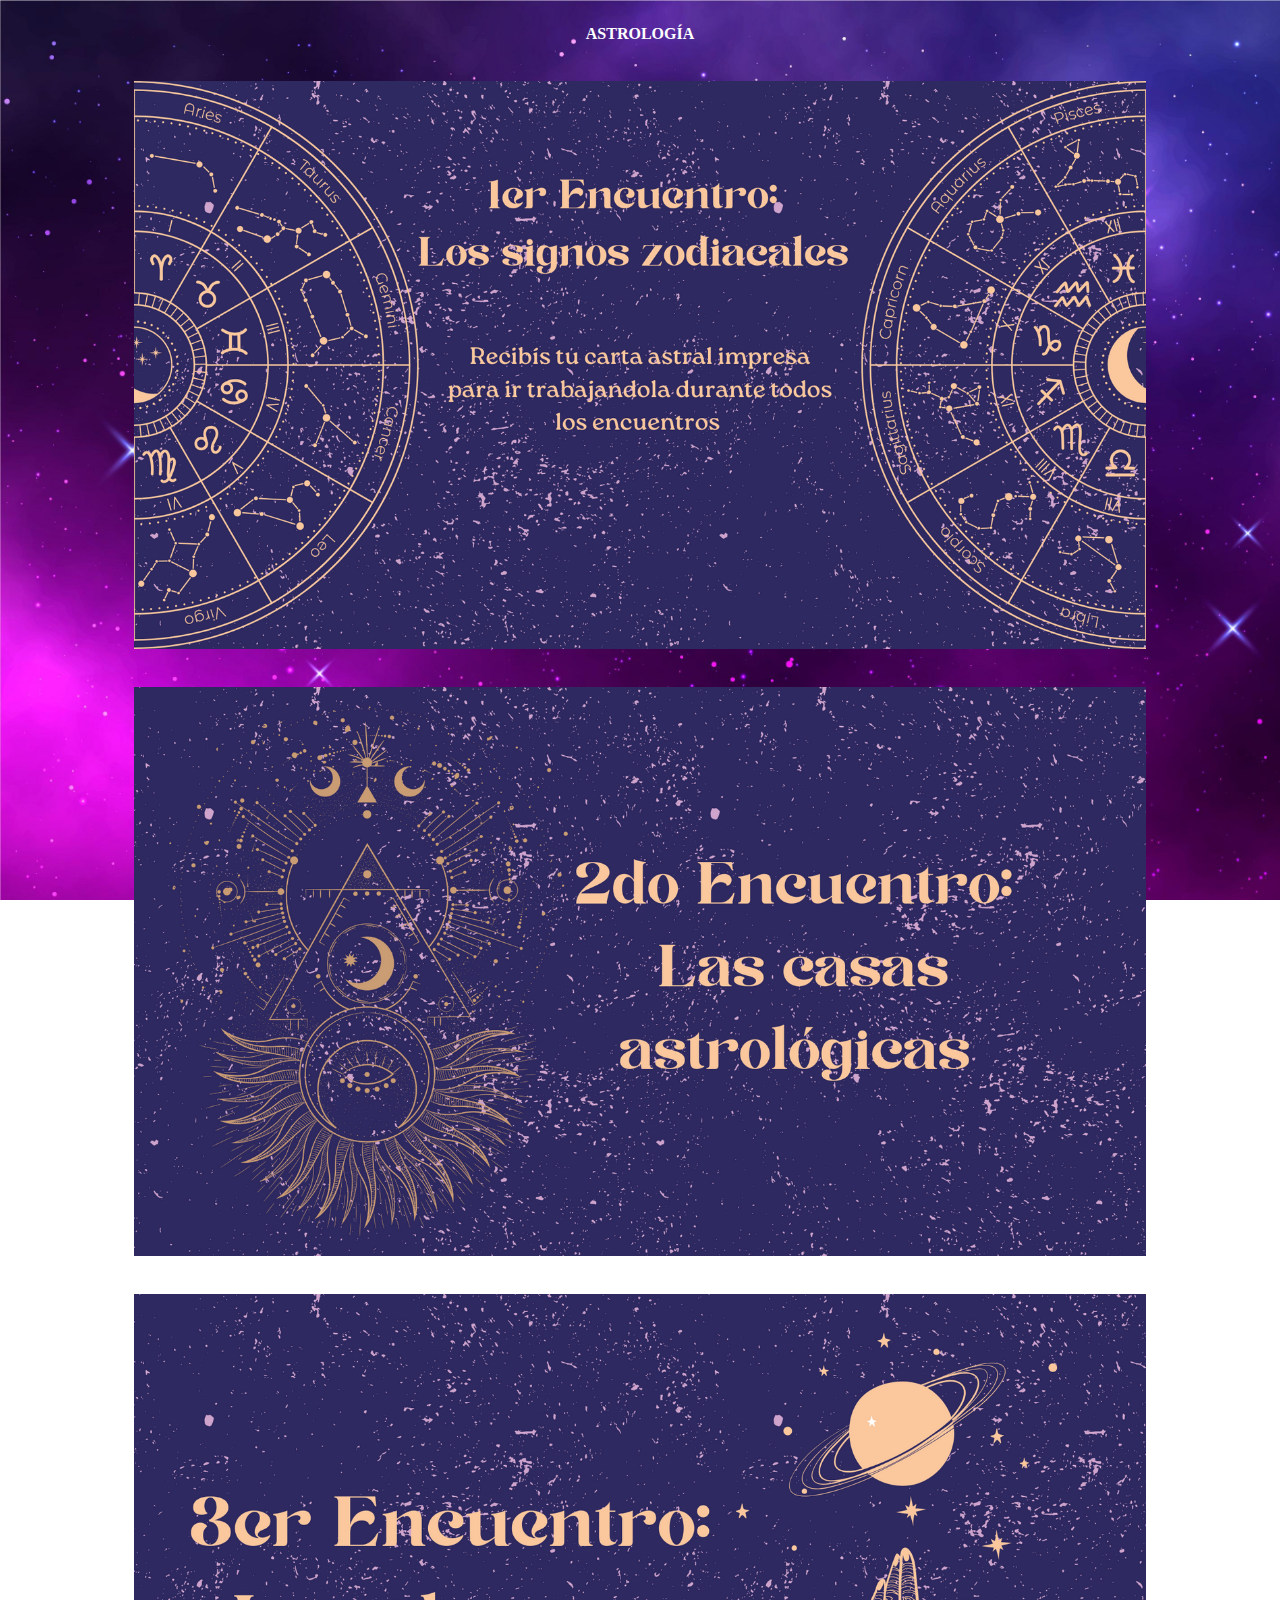
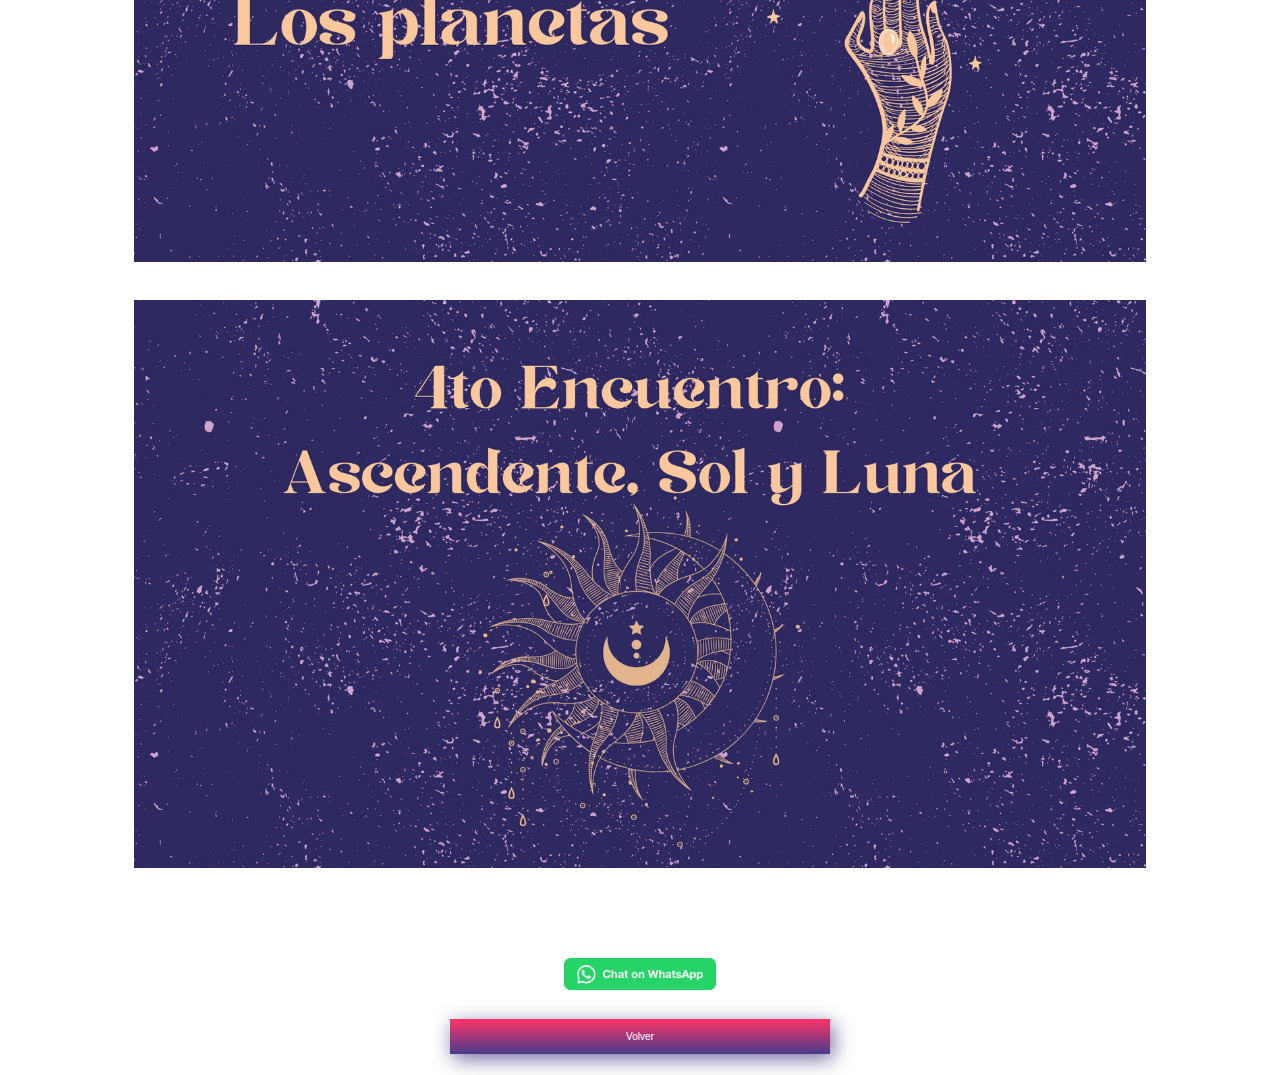
<file: pages/astrologia.html>
<!DOCTYPE html>
<html lang="es">

<head>
    <meta charset="UTF-8">
    <meta name="viewport" content="width=device-width, initial-scale=1.0">
    <link rel="stylesheet" href="../css/estilo_paginas_terapias.css">
    <link rel="stylesheet" href="../css/estilo_boton_volver.css">
    <link href="../css/estilo_whatapp_chat_on.css" rel="stylesheet" />

    <title>Astrología</title>
    <link rel="icon" href="/Practicas-Profesionalizantes/img/iconos/logo_lila.ico">
</head>

<body>
    <header>
        <h1>ASTROLOGÍA</h1>
    </header>
    <section class="center">
        <div>
            <img src="../img/Atrología/Primer_encuentro.png" alt="Primer_Encuentro">
        </div>
        <div>
            <img src="../img/Atrología/Segundo_encuentro.png" alt="Segundo_Encuentro">
        </div>
        <div>
            <img src="../img/Atrología/Tercer_encuentro.png" alt="Tercer_Encuentro">
        </div>
        <div>
            <img src="../img/Atrología/Cuarto_encuentro.png" alt="Cuarto_Encuentro">
        </div>
        <h2>Para realizar el Curso de Astrología comunicate conmigo:</h2>
        <div class="wsp_ubicacion">
            <div class="imagenes">
                <a href="https://wa.me/5491141615646?text=Hola%20estoy%20interesado/a%20en%20realizar%20el%20curso%20de%20Astrología."
                    target="_blank">
                    <img title="Whatsapp" src="../img/iconos//Whastapp_chat_on.png" alt="Icono Whatsapp">
                </a>
            </div>
        </div>
        <button class="botonvolver">
            <a class="boton_volver_text" href="../index.html">Volver</a>
        </button>
    </section>
</body>

</html>
</file>
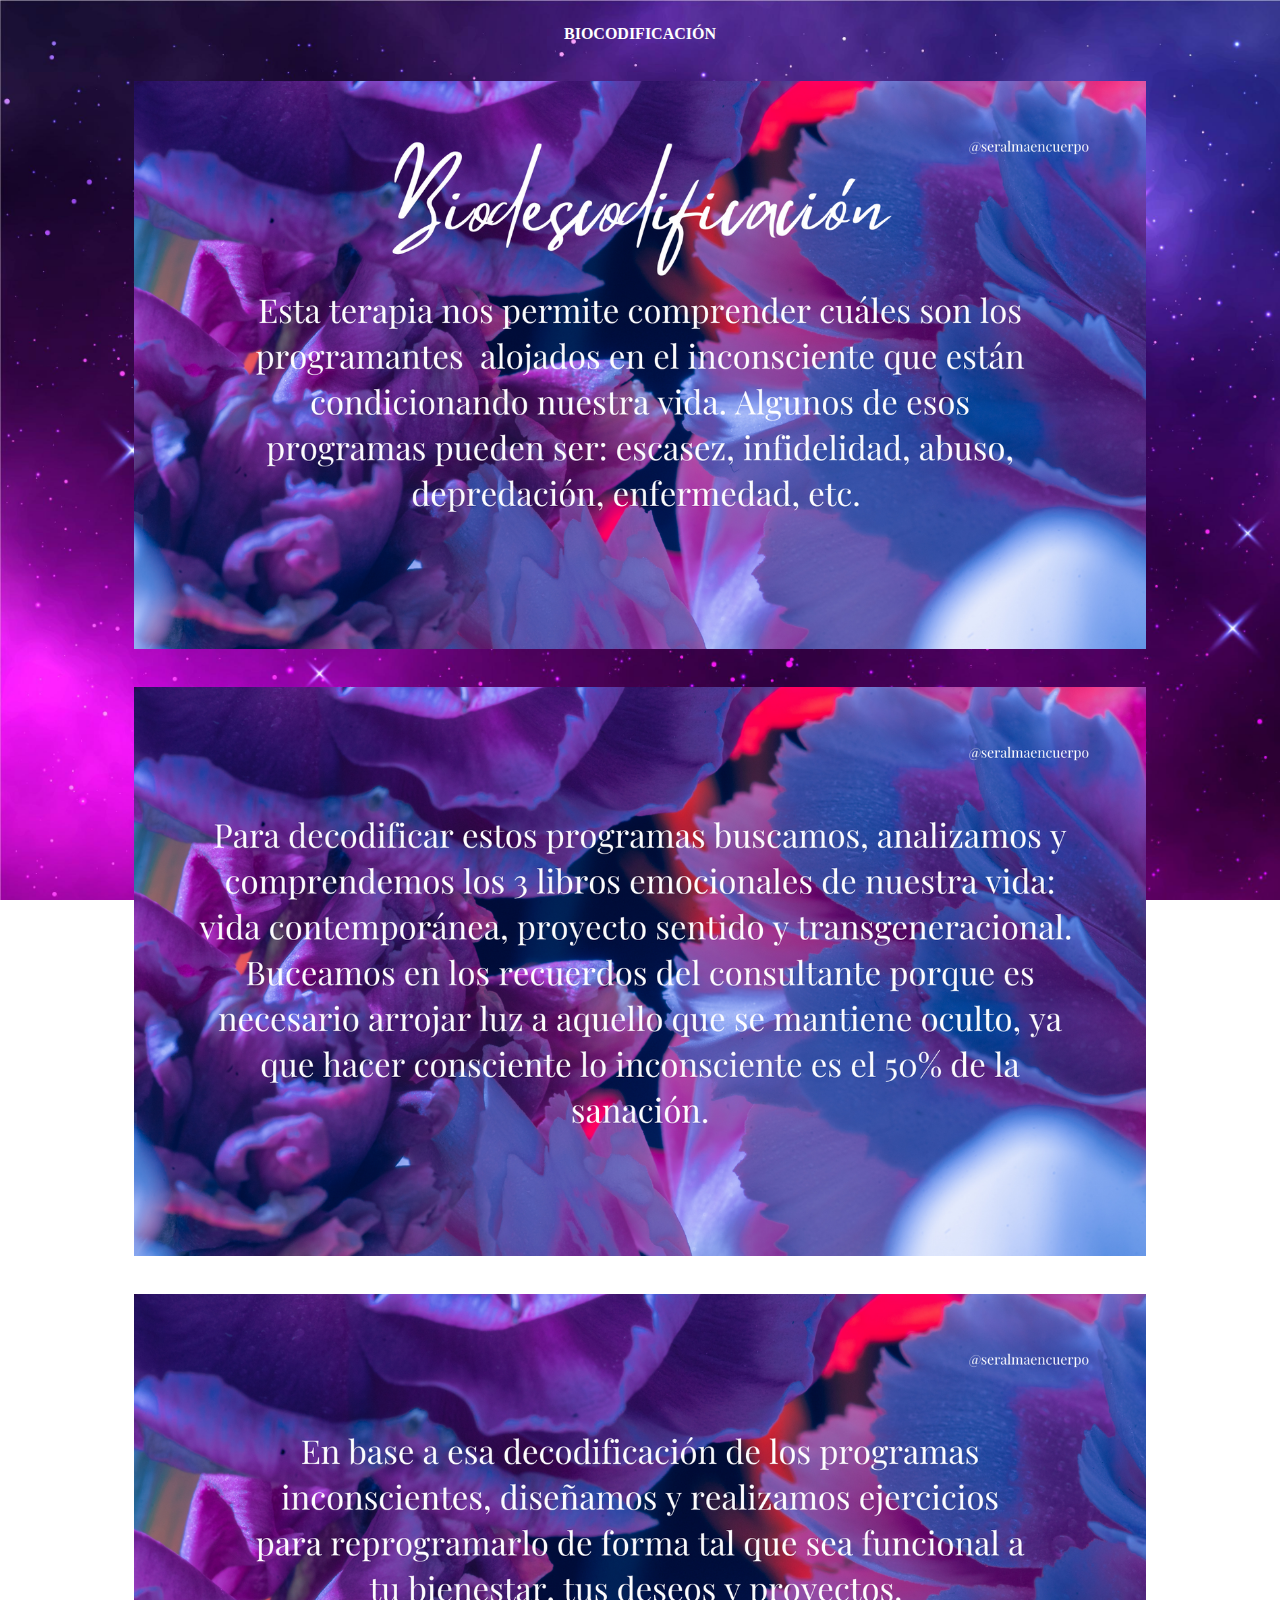
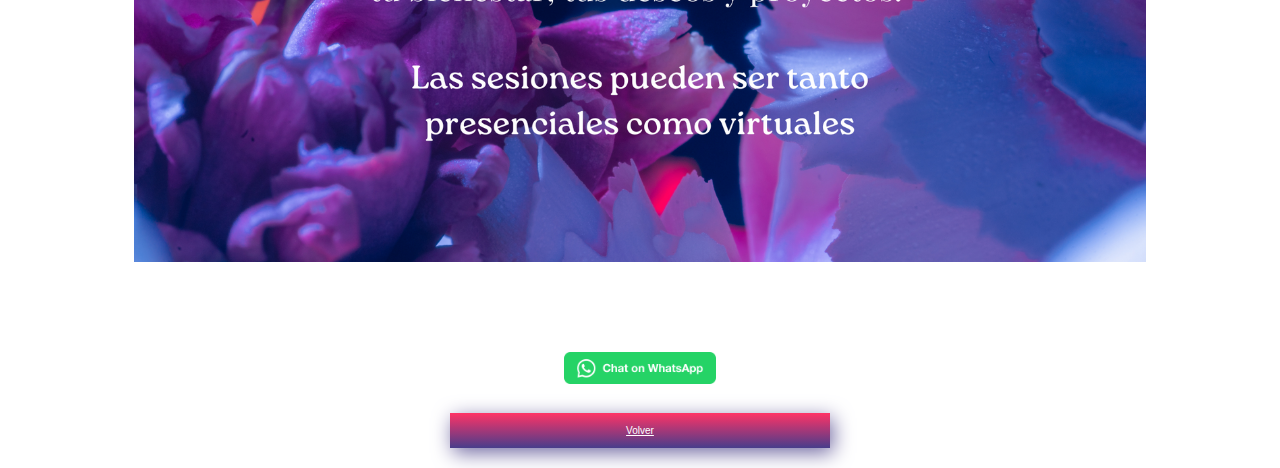
<file: pages/biocodificacion.html>
<!DOCTYPE html>
<html lang="es">

<head>
    <meta charset="UTF-8">
    <meta name="viewport" content="width=device-width, initial-scale=1.0">
    <link rel="stylesheet" href="../css/estilo_paginas_terapias.css">
    <link rel="stylesheet" href="../css/estilo_boton_volver.css">
    <link href="../css/estilo_whatapp_chat_on.css" rel="stylesheet" />

    <title>Biocodificación</title>
</head>

<body>
    <header>
        <h1>BIOCODIFICACIÓN</h1>
    </header>
    <section class="center">
        <div>
            <img src="../img/Biocodificacion/Biocodificacion.png" alt="Liberación_Emocional_1">
        </div>
        <div>
            <img src="../img/Biocodificacion/Biocodificacion_1.png" alt="Liberación_Emocional_2">
        </div>
        <div>
            <img src="../img/Biocodificacion/Biocodificacion_2.png" alt="Liberación_Emocional_3">
        </div>
        <h2>Para realizar la terapia de Biocodificación comunicate conmigo:</h2>
        <div class="wsp_ubicacion">
            <div class="imagenes">
                <a href="https://wa.me/5491141615646?text=Hola%20estoy%20interesado/a%20en%20realizar%20la%20terapia%20de%20Biocodificación%20Emocional."
                    target="_blank">
                    <img title="Whatsapp" src="../img/iconos//Whastapp_chat_on.png" alt="Icono Whatsapp">
                </a>
            </div>
        </div>
        <button class="botonvolver">
            <a href="../index.html" style="color: white;">Volver</a>
        </button>
    </section>
</body>

</html>
</file>
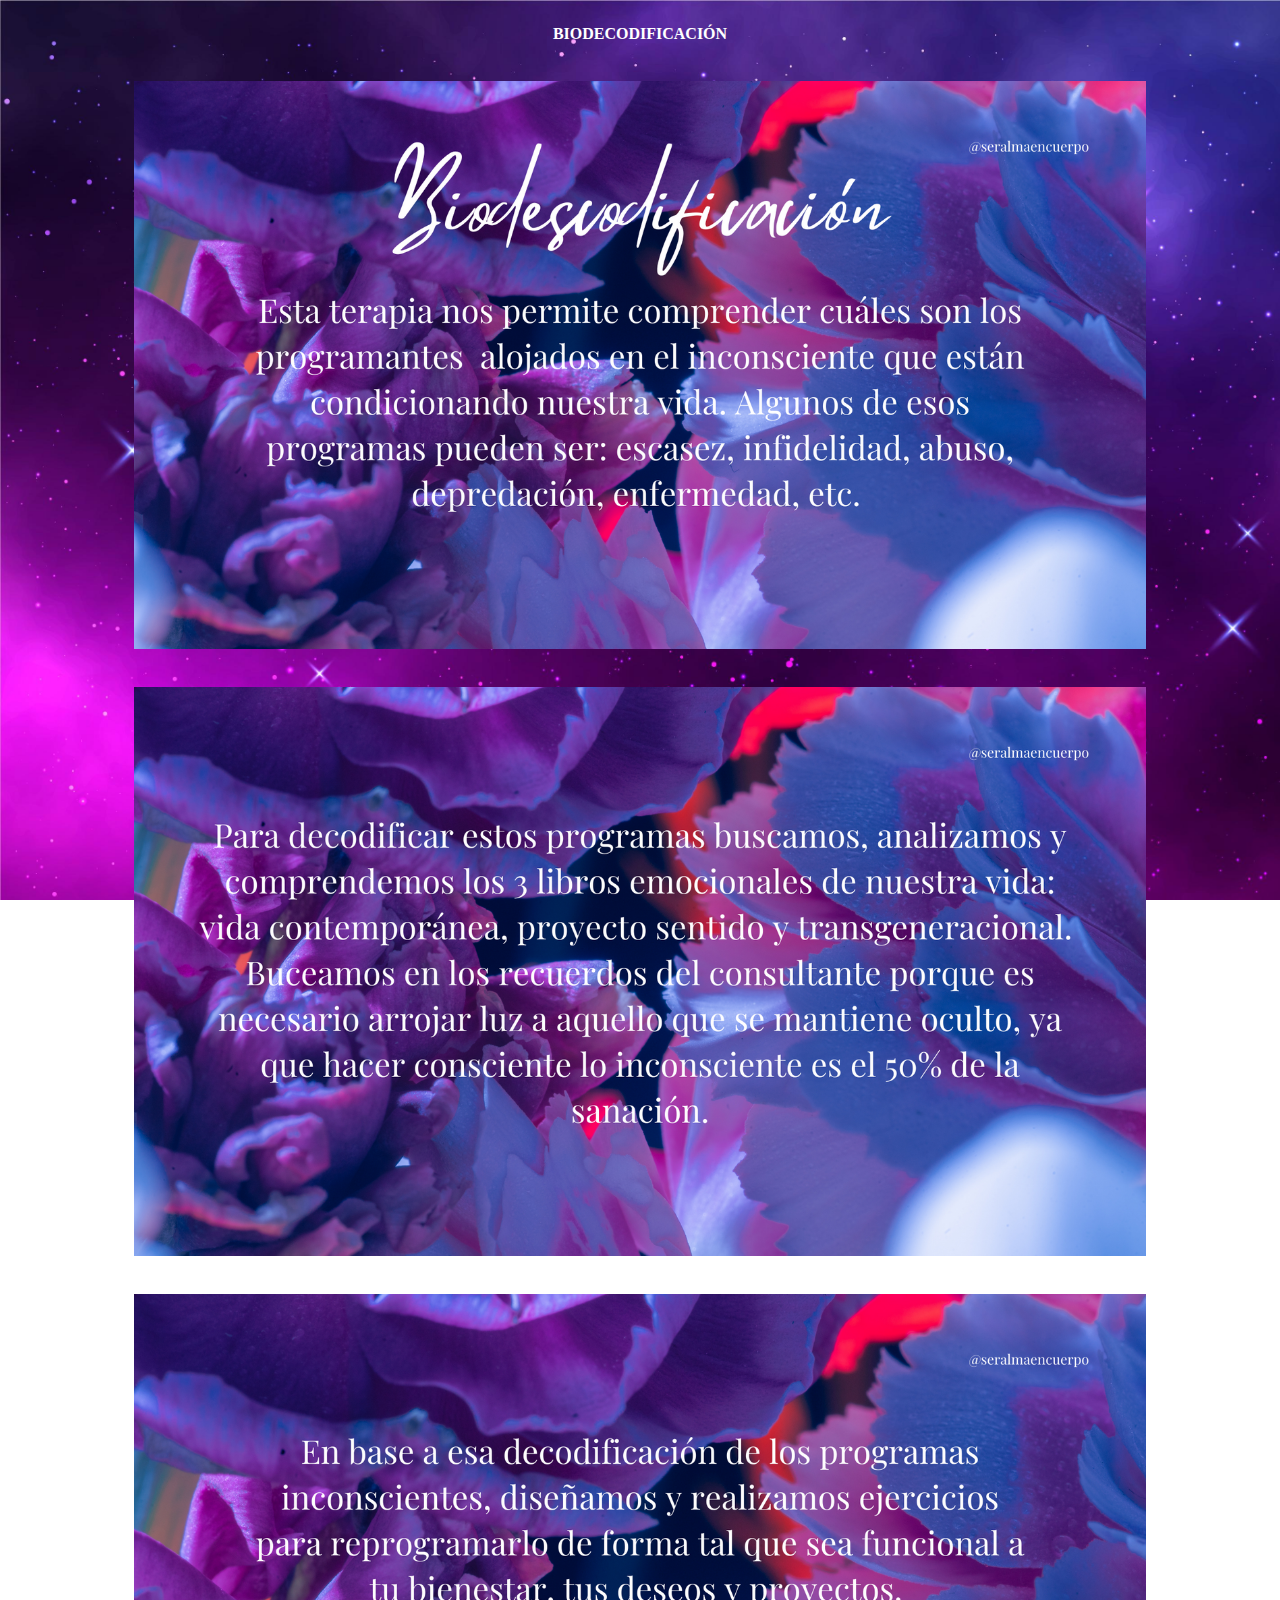
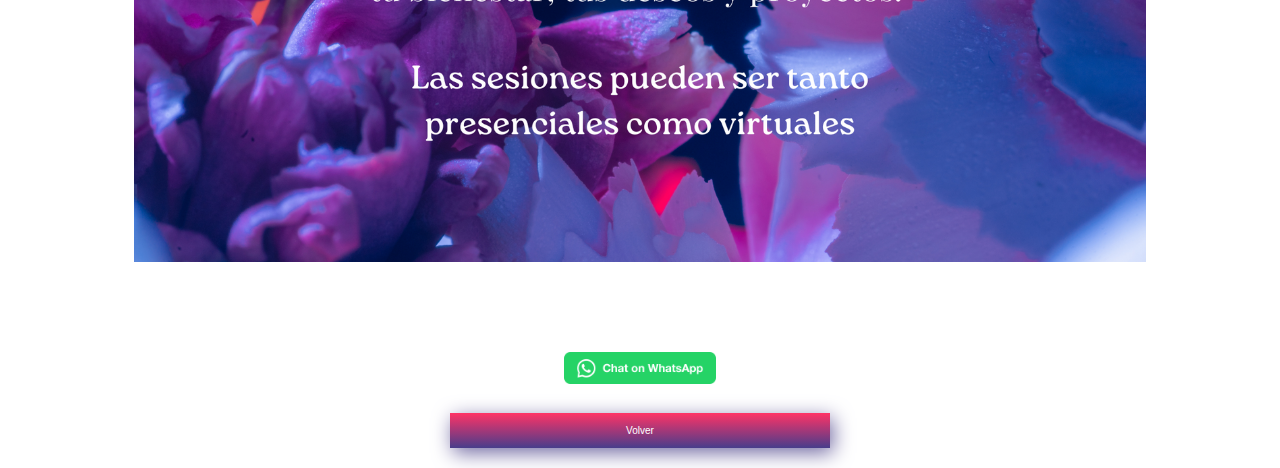
<file: pages/biodecodificacion.html>
<!DOCTYPE html>
<html lang="es">

<head>
    <meta charset="UTF-8">
    <meta name="viewport" content="width=device-width, initial-scale=1.0">
    <link rel="stylesheet" href="../css/estilo_paginas_terapias.css">
    <link rel="stylesheet" href="../css/estilo_boton_volver.css">
    <link href="../css/estilo_whatapp_chat_on.css" rel="stylesheet" />

    <title>Biodecodificación</title>
    <link rel="icon" href="/Practicas-Profesionalizantes/img/iconos/logo_lila.ico">
</head>

<body>
    <header>
        <h1>BIODECODIFICACIÓN</h1>
    </header>
    <section class="center">
        <div>
            <img src="../img/Biocodificacion/Biocodificacion.png" alt="Liberación_Emocional_1">
        </div>
        <div>
            <img src="../img/Biocodificacion/Biocodificacion_1.png" alt="Liberación_Emocional_2">
        </div>
        <div>
            <img src="../img/Biocodificacion/Biocodificacion_2.png" alt="Liberación_Emocional_3">
        </div>
        <h2>Para realizar la terapia de Biodecodificación comunicate conmigo:</h2>
        <div class="wsp_ubicacion">
            <div class="imagenes">
                <a href="https://wa.me/5491141615646?text=Hola%20estoy%20interesado/a%20en%20realizar%20la%20terapia%20de%20Biocodificación%20Emocional."
                    target="_blank">
                    <img title="Whatsapp" src="../img/iconos//Whastapp_chat_on.png" alt="Icono Whatsapp">
                </a>
            </div>
        </div>
        <button class="botonvolver">
            <a class="boton_volver_text" href="../index.html" style="color: white;">Volver</a>
        </button>
    </section>
</body>

</html>
</file>
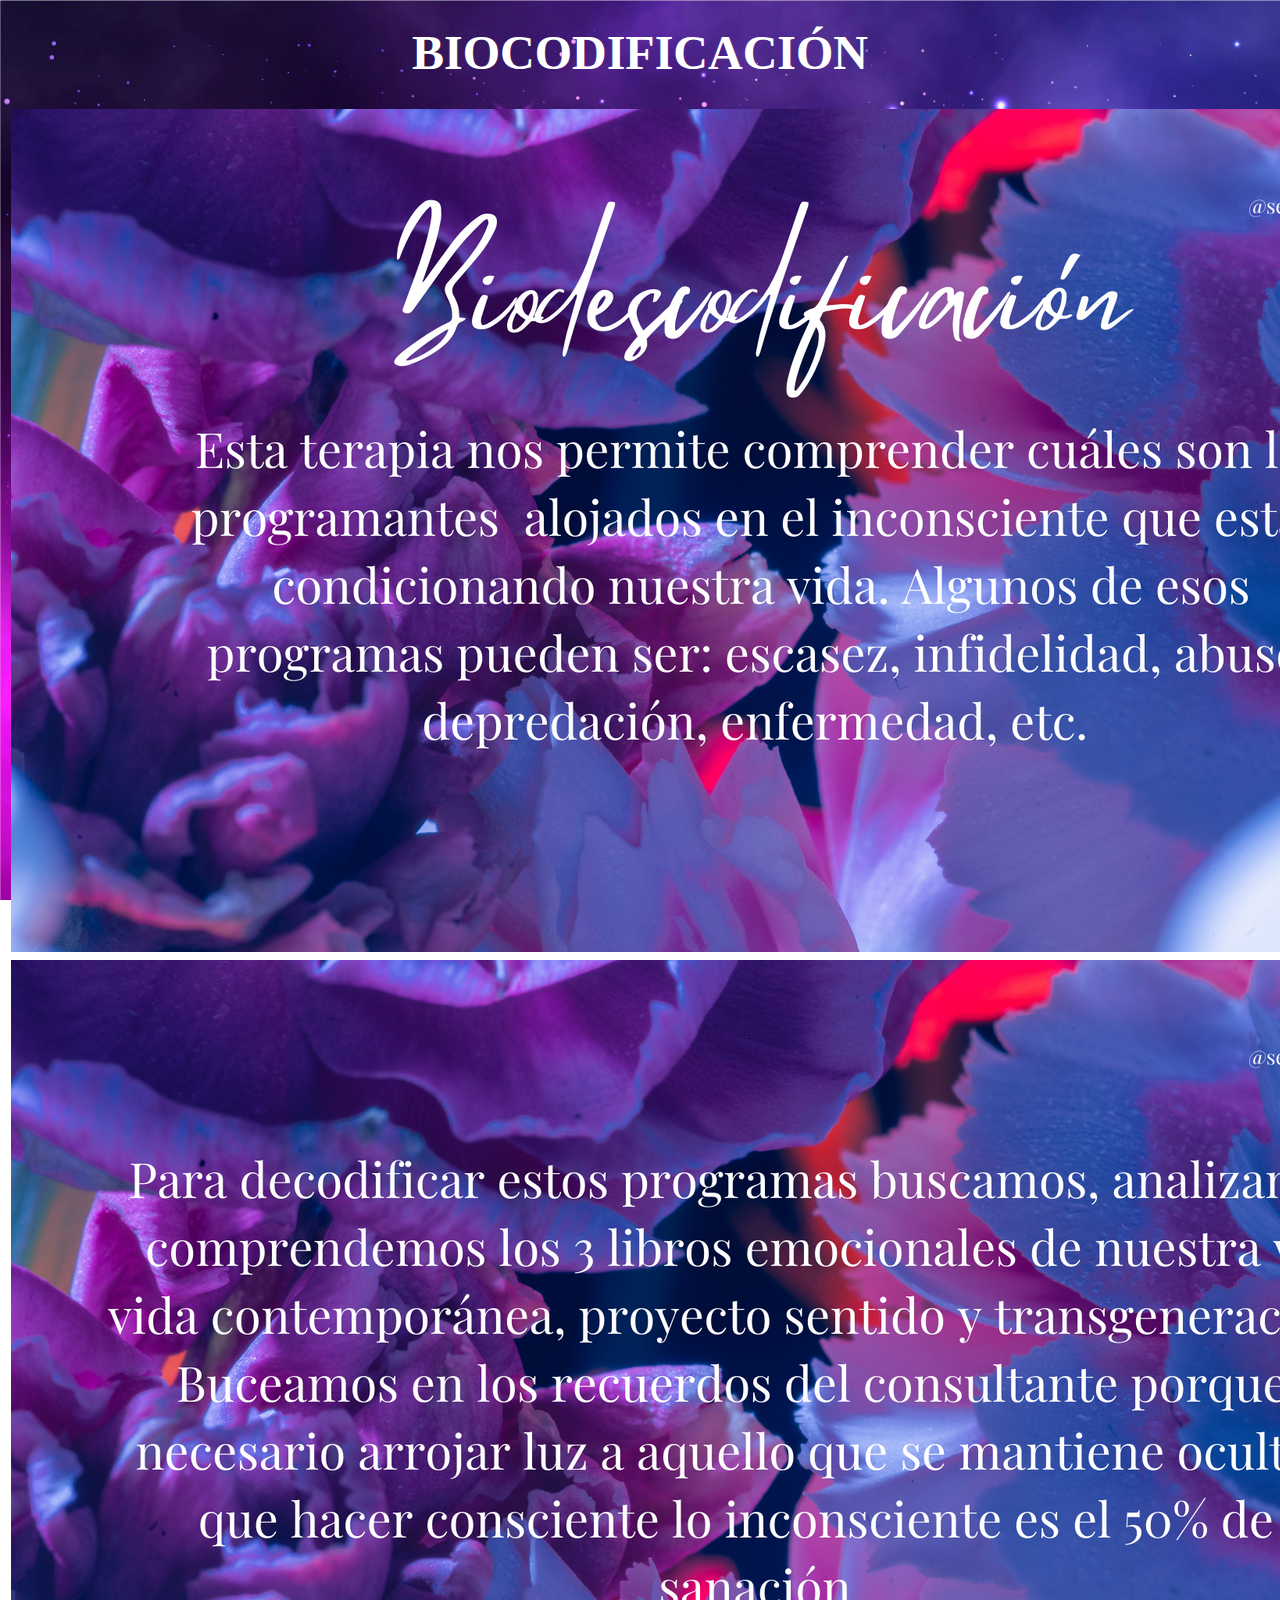
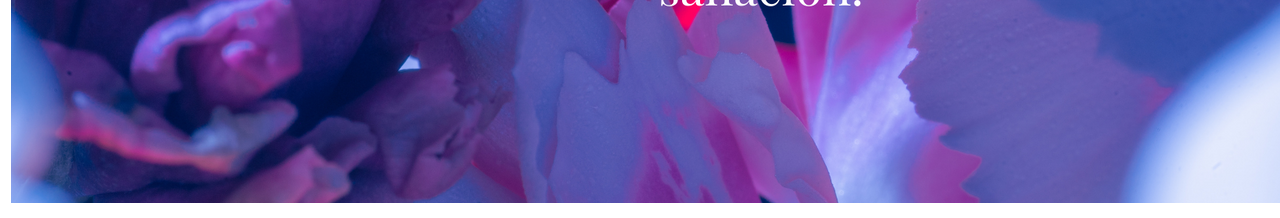
<file: pages/curso_biocodificacion.html>
<!DOCTYPE html>
<html lang="es">

<head>
    <meta charset="UTF-8">
    <meta name="viewport" content="width=device-width, initial-scale=1.0">
    <title>Biocodificación</title>
    <link rel="stylesheet" href="../css/estilo_biocodificacion.css">
</head>

<body>
    <header>
        <h1>BIOCODIFICACIÓN</h1>
    <header>
    <table class="imagenes-box">
        <div>
            <tr ><!-- FILA 1 -->
                <td ><!-- COLUMNA 1 -->
                    <div class="fila_uno">
                        <img src="../img/Biocodificacion/Biocodificacion.png" alt="Liberacion Emocional 1">
                    </div>
                </td>
            </tr>
        </div>
        <div>
            <tr><!-- FILA 2 -->
                <td><!-- COLUMNA 1 -->
                    <div class="imagenes">
                        <img src="../img/Biocodificacion/Biocodificacion_1.png" alt="Liberacion Emocional 1">
                    </div>
                </td>
                <td><!-- COLUMNA 2 -->
                    <div class="imagenes">
                        <img src="../img/Biocodificacion/Biocodificacion_2.png" alt="Liberacion Emocional 2">
                    </div>
                </td>
            </tr>
        </div>
    </table>
</body>
</html>
</file>
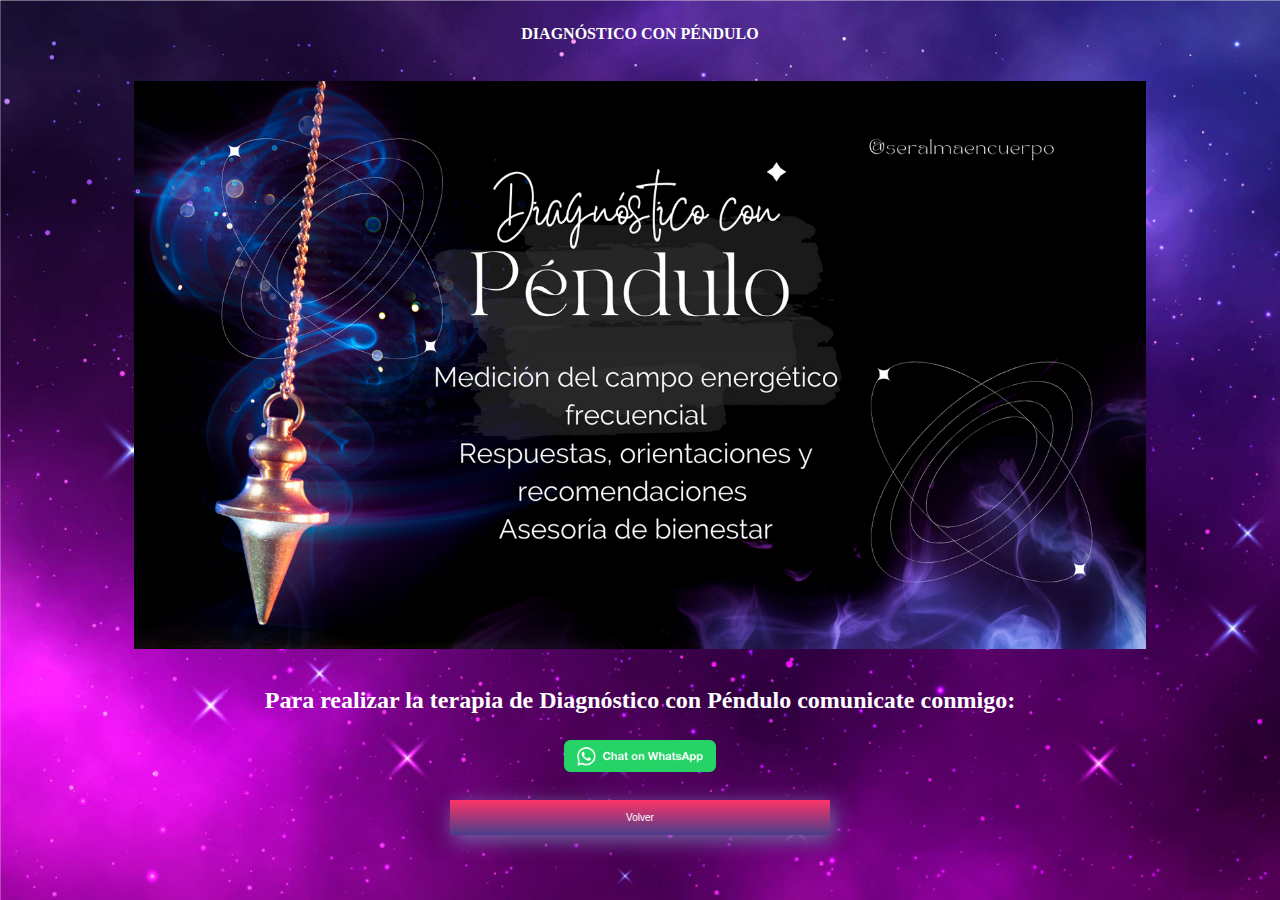
<file: pages/diagnostico_con_pendulo.html>
<!DOCTYPE html>
<html lang="es">

<head>
    <meta charset="UTF-8">
    <meta name="viewport" content="width=device-width, initial-scale=1.0">
    <link rel="stylesheet" href="../css/estilo_paginas_terapias.css">
    <link rel="stylesheet" href="../css/estilo_boton_volver.css">
    <link href="../css/estilo_whatapp_chat_on.css" rel="stylesheet" />

    <title>Diagnóstico con Péndulo</title>
    <link rel="icon" href="/Practicas-Profesionalizantes/img/iconos/logo_lila.ico">
</head>

<body>
    <header>
        <h1>DIAGNÓSTICO CON PÉNDULO</h1>
    </header>
    <section class="center">
        <div>
            <img src="../img/Diasnostico_con_pendulo.png" alt="Diasgnóstico_con_Péndulo">
        </div>
        <h2>Para realizar la terapia de Diagnóstico con Péndulo comunicate conmigo:</h2>
        <div class="wsp_ubicacion">
            <div class="imagenes">
                <a href="https://wa.me/5491141615646?text=Hola%20estoy%20interesado/a%20en%20realizar%20el%20curso%20de%20Astrología."
                    target="_blank">
                    <img title="Whatsapp" src="../img/iconos//Whastapp_chat_on.png" alt="Icono Whatsapp">
                </a>
            </div>
        </div>
        <button class="botonvolver">
            <a class="boton_volver_text" href="../index.html" style="color: white;">Volver</a>
        </button>
    </section>
</body>

</html>
</file>
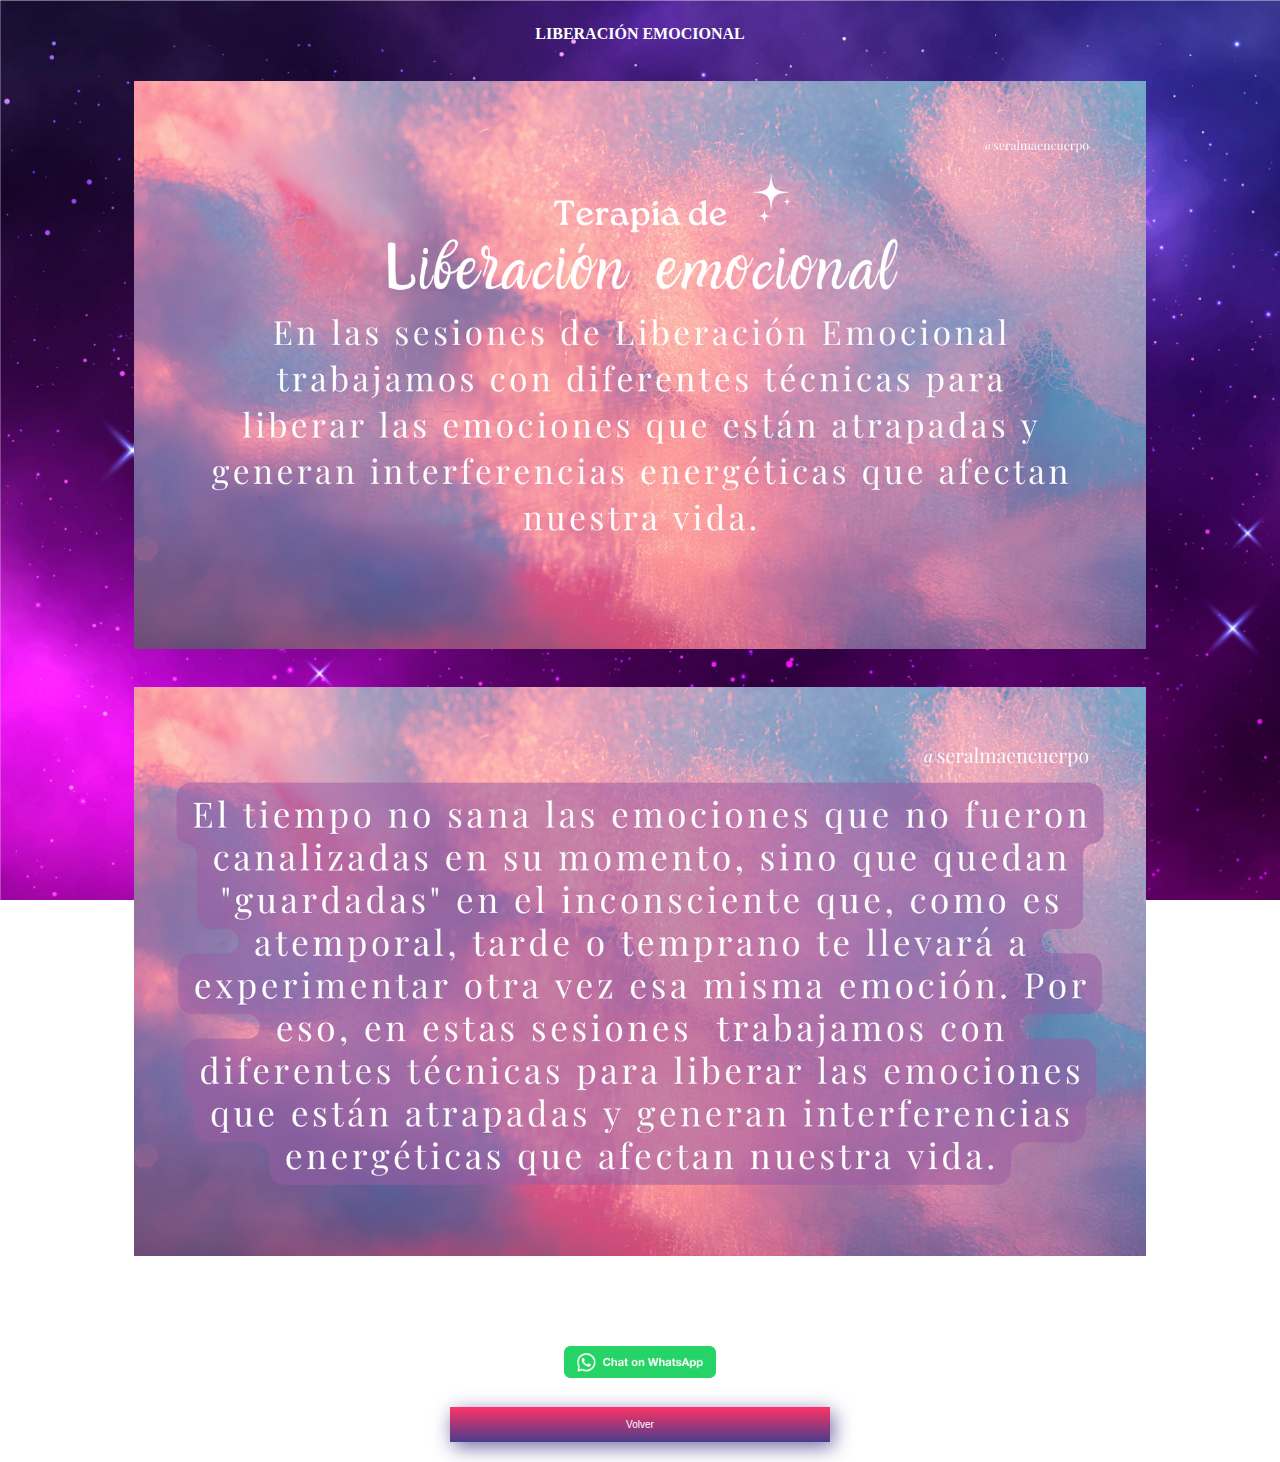
<file: pages/liberacion_emocional.html>
<!DOCTYPE html>
<html lang="es">

<head>
    <meta charset="UTF-8">
    <meta name="viewport" content="width=device-width, initial-scale=1.0">
    <link rel="stylesheet" href="../css/estilo_paginas_terapias.css">
    <link rel="stylesheet" href="../css/estilo_boton_volver.css">
    <link href="../css/estilo_whatapp_chat_on.css" rel="stylesheet" />

    <title>Liberacion Emocional</title>
    <link rel="icon" href="/Practicas-Profesionalizantes/img/iconos/logo_lila.ico">
</head>

<body>
    <header>
        <h1>LIBERACIÓN EMOCIONAL</h1>
    </header>
    <section class="center">
        <div>
            <img src="../img/Liberación_emocional/Liberación_emocional_2.png" alt="Liberación_Emocional_2">
        </div>
        <div>
            <img src="../img/Liberación_emocional/Info_Liberación_Emocional.png" alt="Liberación_Emocional_1">
        </div>
        <h2>Para realizar la terapia de Liberación Emocional comunicate conmigo:</h2>
        <div class="wsp_ubicacion">
            <div class="imagenes">
                <a href="https://wa.me/5491141615646?text=Hola%20estoy%20interesado/a%20en%20realizar%20la%20terapia%20de%20Liberación%20Emocional."
                    target="_blank">
                    <img title="Whatsapp" src="../img/iconos//Whastapp_chat_on.png" alt="Icono Whatsapp">
                </a>
            </div>
        </div>
        <button class="botonvolver">
            <a class="boton_volver_text" href="../index.html" style="color: white;">Volver</a>
        </button>
    </section>
</body>

</html>
</file>
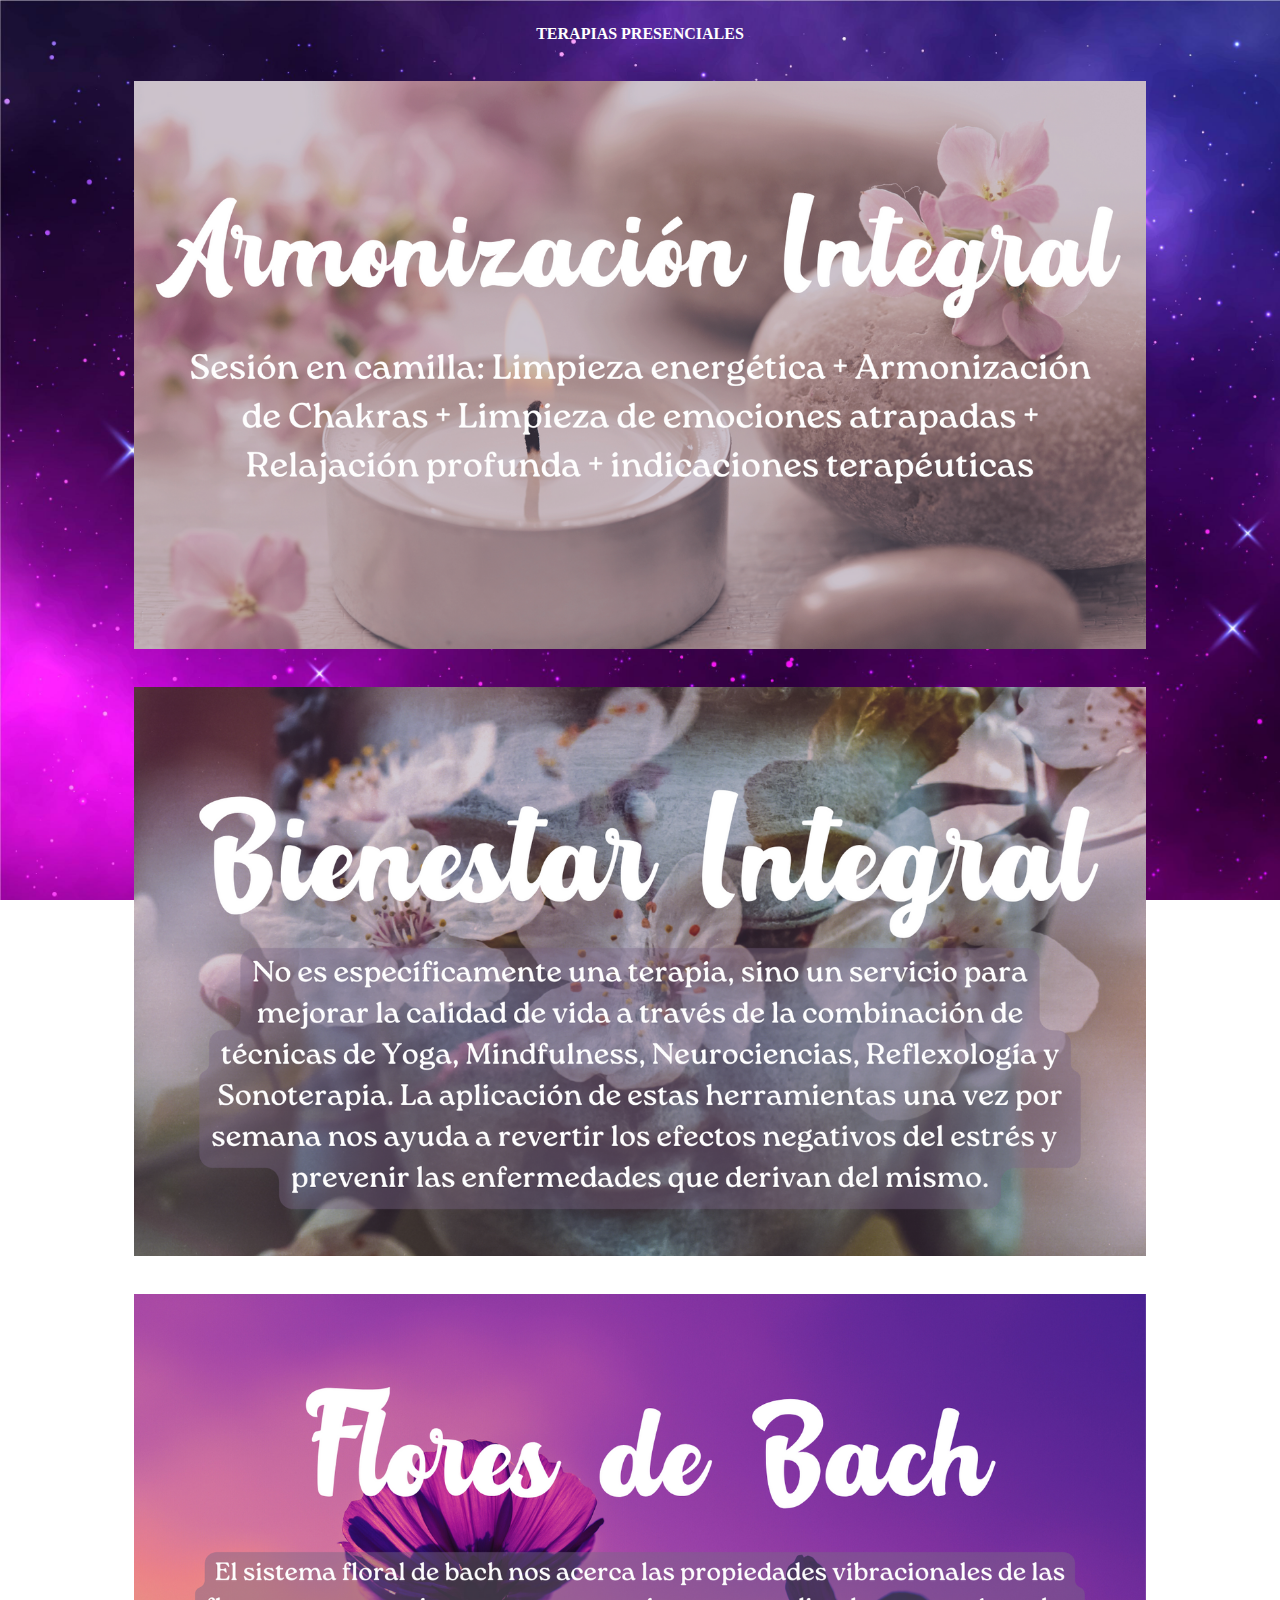
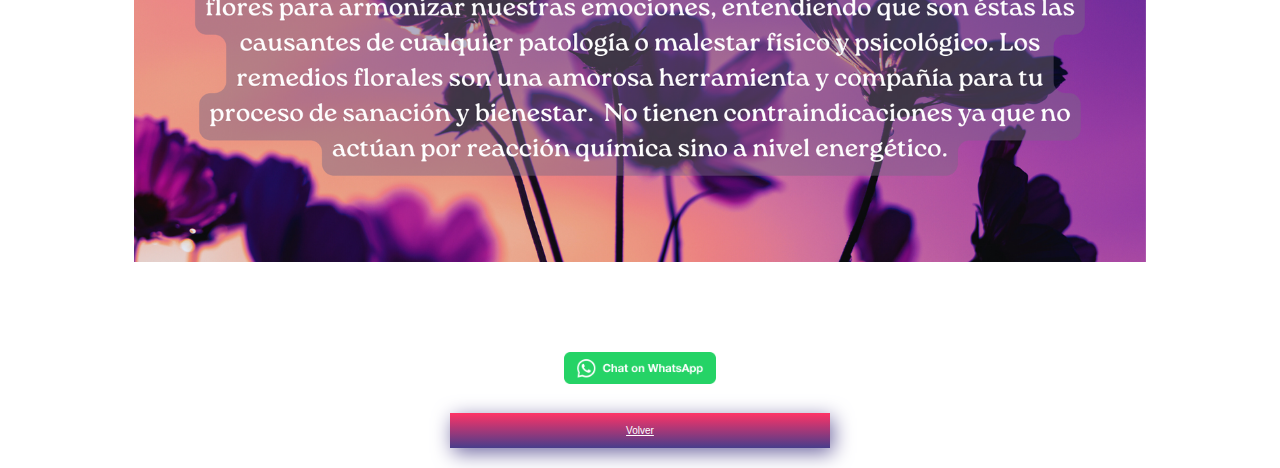
<file: pages/otras_terapias.html>
<!DOCTYPE html>
<html lang="es">

<head>
    <meta charset="UTF-8">
    <meta name="viewport" content="width=device-width, initial-scale=1.0">
    <link rel="stylesheet" href="../css/estilo_paginas_terapias.css">
    <link rel="stylesheet" href="../css/estilo_boton_volver.css">
    <link href="../css/estilo_whatapp_chat_on.css" rel="stylesheet" />

    <title>Otras Terapias</title>
</head>

<body>
    <header>
        <h1>TERAPIAS PRESENCIALES</h1>
    </header>
    <section class="center">
        <div>
            <img src="../img/Terapias_Presenciales/Armonización_Integral.png" alt="Liberación_Emocional_1">
        </div>
        <div>
            <img src="../img/Terapias_Presenciales/Bienestar_Integral.png" alt="Liberación_Emocional_2">
        </div>
        <div>
            <img src="../img/Terapias_Presenciales/Flores_de_Bach .png" alt="Liberación_Emocional_3">
        </div>
        <h2>Para realizar las terapias presenciales comunicate conmigo:</h2>
        <div class="wsp_ubicacion">
            <div class="imagenes">
                <a href="https://wa.me/5491141615646?text=Hola%20estoy%20interesado/a%20en%20realizar%20la/s%20terapia/s%20Presenciales."
                    target="_blank">
                    <img title="Whatsapp" src="../img/iconos//Whastapp_chat_on.png" alt="Icono Whatsapp">
                </a>
            </div>
        </div>
        <button class="botonvolver">
            <a href="../index.html" style="color: white;">Volver</a>
        </button>
    </section>
</body>

</html>
</file>
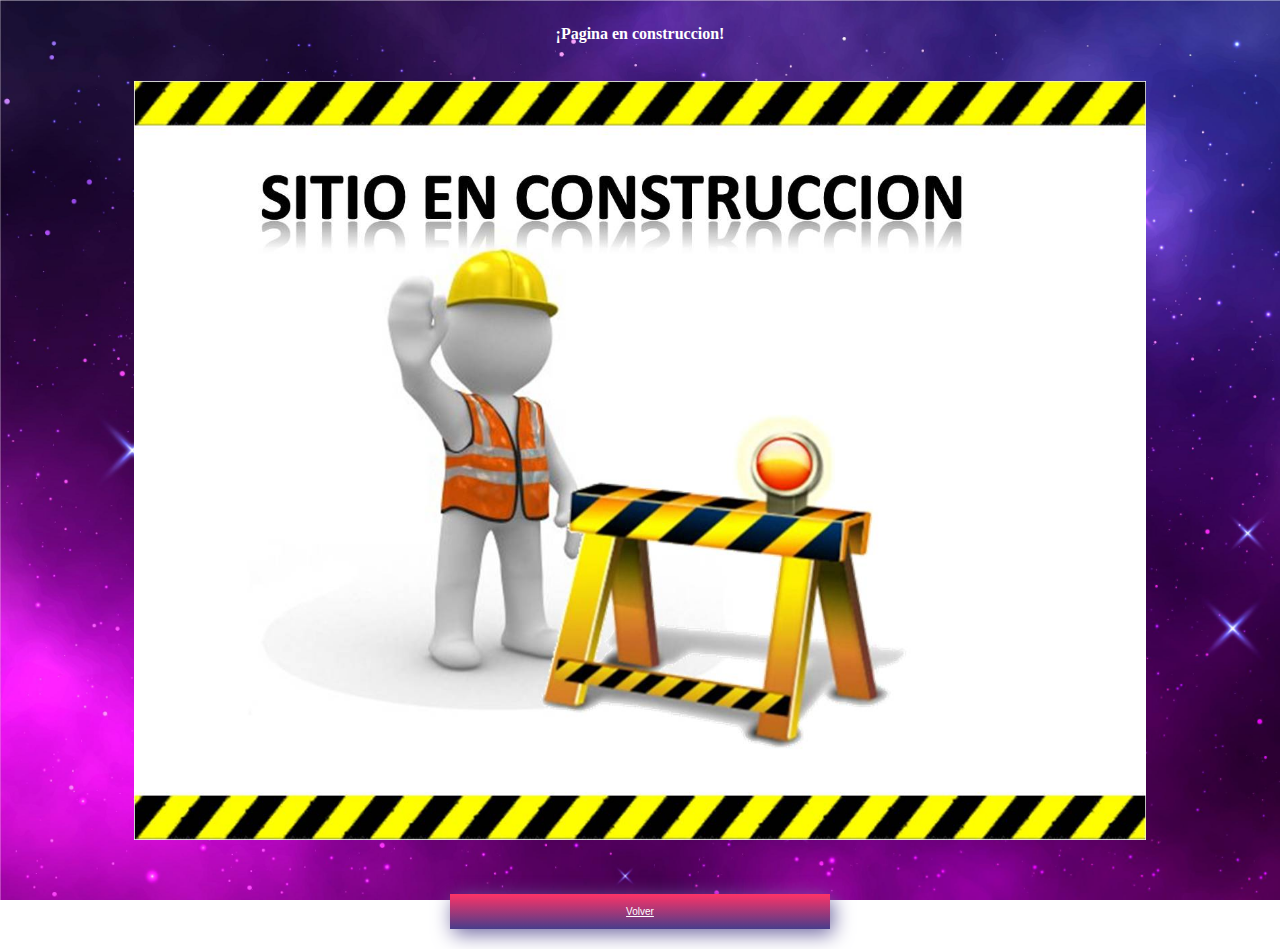
<file: pages/talleres_off_line.html>
<!DOCTYPE html>
<html lang="es">

<head>
    <meta charset="UTF-8">
    <meta name="viewport" content="width=device-width, initial-scale=1.0">
    <link rel="stylesheet" href="../css/estilo_paginas_terapias.css">
    <link rel="stylesheet" href="../css/estilo_boton_volver.css">
 
    <title>Talleres off-line</title>
       <link rel="icon" href="/Practicas-Profesionalizantes/img/iconos/logo_lila.ico">

</head>

<body>
    <header>
        <h1>
            ¡Pagina en construccion!
        </h1>
    </header>
    <div class="center"> 
        <img src="../img/Sitio en construccion.jpg" alt="Sitio_en_construccion" >
    </div>
    <button class="botonvolver">
        <a href="../index.html" style="color: white;">Volver</a>
    </button>
</body>

</html>
</file>
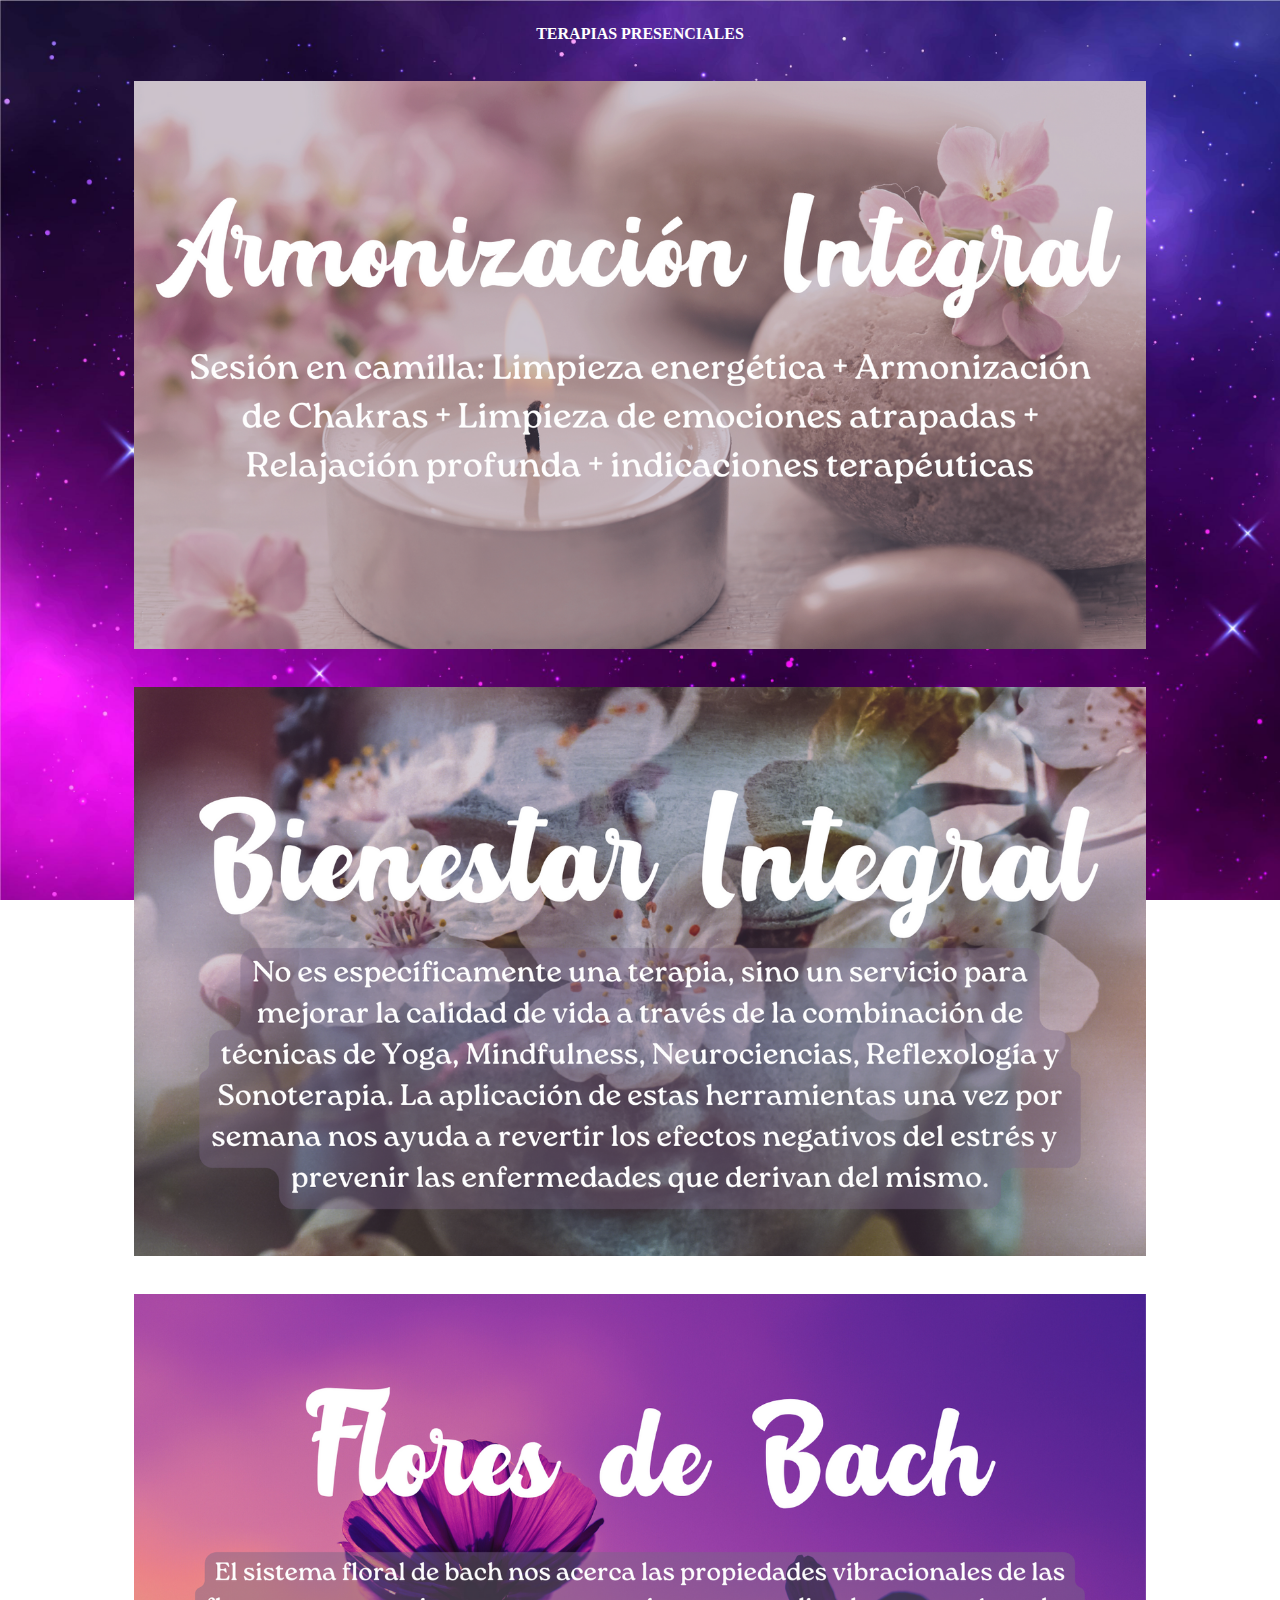
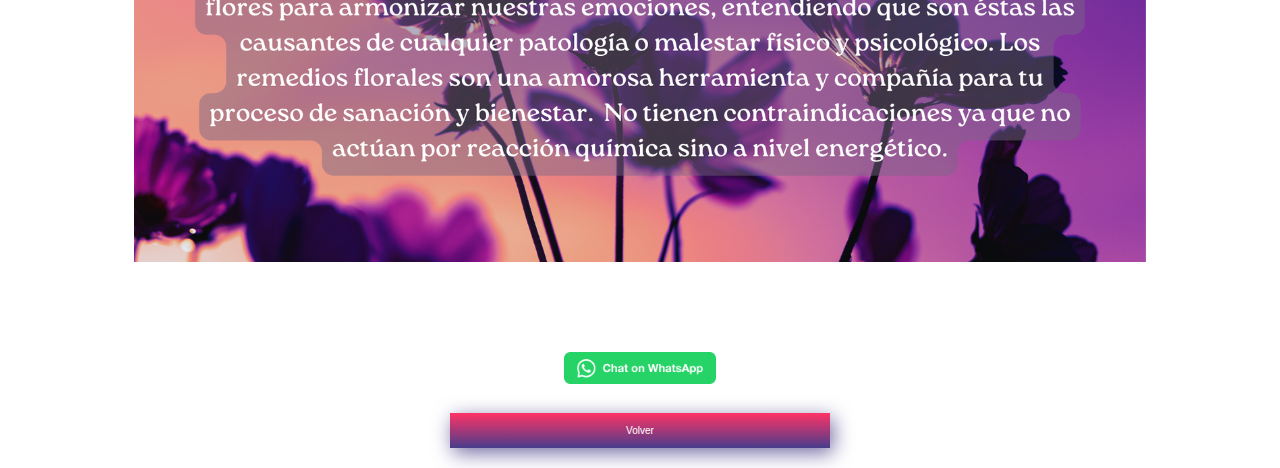
<file: pages/terapias_presenciales.html>
<!DOCTYPE html>
<html lang="es">

<head>
    <meta charset="UTF-8">
    <meta name="viewport" content="width=device-width, initial-scale=1.0">
    <link rel="stylesheet" href="../css/estilo_paginas_terapias.css">
    <link rel="stylesheet" href="../css/estilo_boton_volver.css">
    <link href="../css/estilo_whatapp_chat_on.css" rel="stylesheet" />

    <title>Terapias Presenciales</title>
    <link rel="icon" href="/Practicas-Profesionalizantes/img/iconos/logo_lila.ico">
</head>

<body>
    <header>
        <h1>TERAPIAS PRESENCIALES</h1>
    </header>
    <section class="center">
        <div>
            <img src="../img/Terapias_Presenciales/Armonización_Integral.png" alt="Liberación_Emocional_1">
        </div>
        <div>
            <img src="../img/Terapias_Presenciales/Bienestar_Integral.png" alt="Liberación_Emocional_2">
        </div>
        <div>
            <img src="../img/Terapias_Presenciales/Flores_de_Bach .png" alt="Liberación_Emocional_3">
        </div>
        <h2>Para realizar las terapias presenciales comunicate conmigo:</h2>
        <div class="wsp_ubicacion">
            <div class="imagenes">
                <a href="https://wa.me/5491141615646?text=Hola%20estoy%20interesado/a%20en%20realizar%20la/s%20terapia/s%20Presenciales."
                    target="_blank">
                    <img title="Whatsapp" src="../img/iconos//Whastapp_chat_on.png" alt="Icono Whatsapp">
                </a>
            </div>
        </div>
        <button class="botonvolver">
            <a class="boton_volver_text" href="../index.html" style="color: white;">Volver</a>
        </button>
    </section>
</body>

</html>
</file>
<file: css/estilo_paginas_terapias.css>
body {
    background-image: url(../img/Fondo/fondo_oscuro.jpg);
    background-repeat: no-repeat;
    background-attachment: fixed;
    background-size: cover;
}

h1 {
    font-size: 2.5em;
    margin-top: 2%;
    margin-bottom: 2%;
    color: white;
    text-align: center;
    font-family: 'Dancing Script', cursive;
}

.center img {
    color: darkslateblue;
    display: block;
    margin-top: 3%;
    margin-bottom: 3%;
    margin-left: auto;
    margin-right: auto;
    width: 60%;
}

@media screen and (max-width: 1320px) {

    h1 {
        font-size: 1rem;
        margin-top: 2%;
        margin-bottom: 2%;
        color: white;
        text-align: center;
    }

    .center img {
        width: 80%;
    }
}
</file>
<file: css/estilo_boton_volver.css>
.botonvolver {
  width: 15%;
  /* De la siguiente manera se realiza un degrade de colores. 
    En este caso desde margin top hacia el margin-bottom*/
  background: linear-gradient(to bottom, #ff3366, darkslateblue);
  border: none;
  padding: 12px;
  margin: 16px 0 1% 42%;
  font-size: 16px;
  box-shadow: 3px 5px 20px rgb(113, 105, 162);
}

.boton_volver_text{
  color: white; 
  text-decoration: none;
}


@media screen and (max-width: 1320px) {

  .botonvolver {
    width: 30%;
    margin: 16px 0 1% 35%;
    font-size: 10px;
  }
}
</file>
<file: css/estilo_whatapp_chat_on.css>
.wsp_ubicacion {
    width: 20%;
    margin-left: 40%;
    margin-top: 2%;
    margin-bottom: 1%;
}

.imagenes img {
    width: 60%;
    height: auto;

}

h2 {
    font-family: 'Dancing Script', cursive;
    margin: 0%;
    color: white;
    text-align: center;
}


@media screen and (max-width: 920px) {

    .wsp_ubicacion {
        width: 19%;
        margin-left: 35%;
    }

    .imagenes img {
        width: 160%;
        height: auto;
    }

    h2 {
        margin: 5%;
        color: white;
        text-align: center;
        font-size: small;
    }
}
</file>
<file: css/estilo_biocodificacion.css>
body {
    background-image: url(../img/Fondo/fondo_oscuro.jpg);
    background-repeat: no-repeat;
    background-attachment: fixed;
    background-size: cover;
}

h1 {
    font-size: 3em;
    margin-top: 2%;
    margin-bottom: 2%;
    color: white;
    text-align: center;
}

.center img {
    color: white;
    display: block;
    margin-top: 3%;
    margin-bottom: 3%;
    margin-left: auto;
    margin-right: auto;
    width: 80%;
}
</file>
